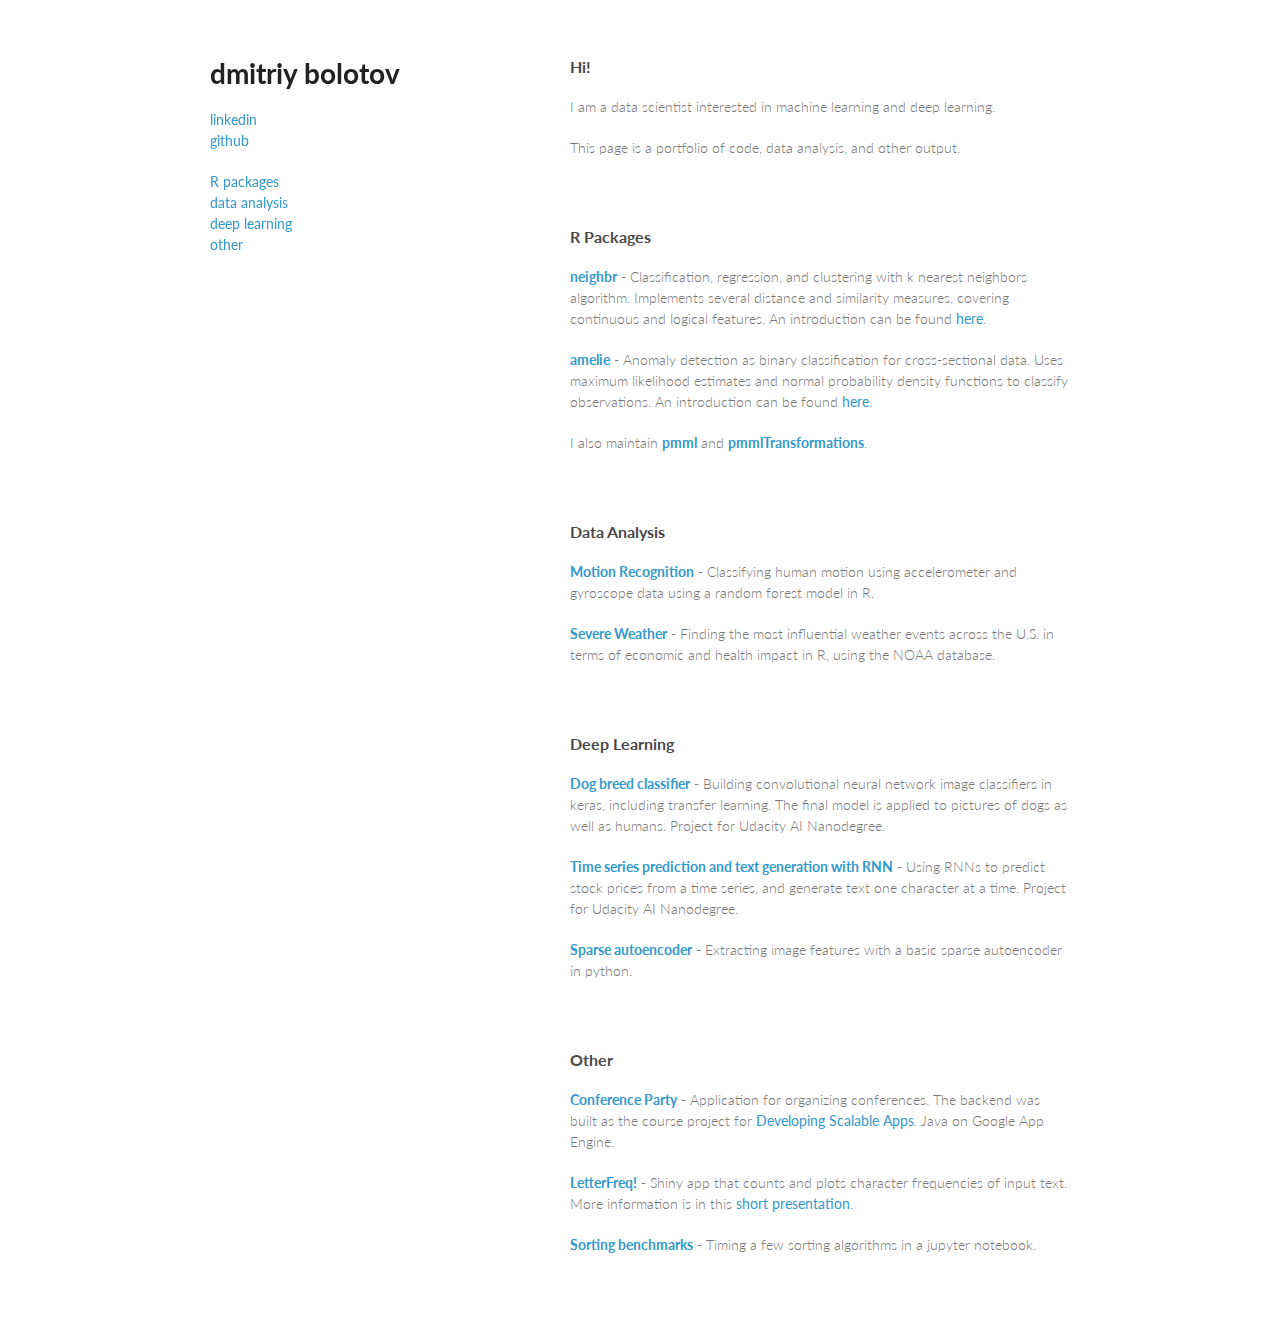
<file: index.html>
<!doctype html>
<html>
<head>
	<meta charset="utf-8">
	<meta http-equiv="X-UA-Compatible" content="chrome=1">
	<title>dmitriy bolotov</title>

	<link rel="stylesheet" href="stylesheets/styles.css">
	<link rel="stylesheet" href="stylesheets/pygment_trac.css">
	<meta name="viewport" content="width=device-width, initial-scale=1, user-scalable=no">
    <!--[if lt IE 9]>
    <script src="//html5shiv.googlecode.com/svn/trunk/html5.js"></script>
    <![endif]-->
    <base target="_blank">
</head>
<body>
	<div class="wrapper">
		<header>
			<h1>dmitriy bolotov</h1>
			<p></p>


			<p class="view">
			
			<a href="http://linkedin.com/in/dbolotov">linkedin</a><br>
			<a href="https://github.com/dbolotov">github</a></p>

			<p>
			<a href="#rpackages" target="_self">R packages</a><br>
			<a href="#analyses" target="_self">data analysis</a><br>
			<a href="#deeplearning" target="_self">deep learning</a><br>
			<a href="#other" target="_self">other</a><br>


		</header>
			<section>
				<h3><a name="welcome" class="anchor" href="#welcome"><span class="octicon octicon-link"></span></a>Hi!</h3>

				<p>I am a data scientist interested in machine learning and deep learning.</p>

				<p>This page is a portfolio of code, data analysis, and other output.</p>

			</section>

			<section>
				<h3><a name="rpackages" class="anchor" href="#rpackage"><span class="octicon octicon-link"></span></a>R Packages</h3>

				<p><a href="https://cran.r-project.org/web/packages/neighbr/index.html"><b>neighbr</b></a> - Classification, regression, and clustering with k nearest neighbors algorithm. Implements several distance and similarity measures, covering continuous and logical features. An introduction can be found <a href="https://cran.r-project.org/web/packages/neighbr/vignettes/neighbr-help.html">here</a>.

				<p><a href="https://dbolotov.github.io/amelie/"><b>amelie</b></a> - Anomaly detection as binary classification for cross-sectional data. Uses maximum likelihood estimates and normal probability density functions to classify observations. An introduction can be found <a href="https://dbolotov.github.io/amelie/articles/amelie-introduction.html">here</a>.

				<p>I also maintain <a href="https://cran.r-project.org/web/packages/pmml/index.html"><b>pmml</b></a> and <a href="https://cran.r-project.org/web/packages/pmmlTransformations/index.html"><b>pmmlTransformations</b></a>.
			</section>

			<section>
				<h3><a name="analyses" class="anchor" href="#analyses"><span class="octicon octicon-link"></span></a>Data Analysis</h3>

				<p><a href="http://rpubs.com/DBolotov/exerciseRecognition"><b>Motion Recognition</b></a> - Classifying human motion using accelerometer and gyroscope data using a random forest model in R.</p>

				<p><a href="http://rpubs.com/DBolotov/severeWeather"><b>Severe Weather</b></a> - Finding the most influential weather events across the U.S. in terms of economic and health impact in R, using the NOAA database.</p>
			</section>

			<section>
				<h3><a name="deeplearning" class="anchor" href="#deeplearning"><span class="octicon octicon-link"></span></a>Deep Learning</h3>

				<p><a href="https://github.com/dbolotov/udacity-aind2/blob/master/dog-cnn-classifier/dog_app.ipynb"><b>Dog breed classifier</b></a> - Building convolutional neural network image classifiers in keras, including transfer learning. The final model is applied to pictures of dogs as well as humans. Project for Udacity AI Nanodegree.</p>

				<p><a href="https://github.com/dbolotov/udacity-aind2/blob/master/text-generation-rnn/RNN_project.ipynb"><b>Time series prediction and text generation with RNN</b></a> - Using RNNs to predict stock prices from a time series, and generate text one character at a time. Project for Udacity AI Nanodegree.</p>

				<p><a href="http://nbviewer.ipython.org/github/dbolotov/learning_deep_learning/blob/master/sparseae_demo.ipynb"><b>Sparse autoencoder</b></a> - Extracting image features with a basic sparse autoencoder in python.</p>	
			</section>

			<section>
				<h3><a name="other" class="anchor" href="#other"><span class="octicon octicon-link"></span></a>Other</h3>

				<p><a href="https://conference-party.appspot.com/"><b>Conference Party</b></a> - Application for organizing conferences. The backend was built as the course project for <a href="http://www.udacity.com/course/ud859">Developing Scalable Apps</a>. Java on Google App Engine. </p>

				<p><a href="https://dontpanic.shinyapps.io/letterFreq/"><b>LetterFreq!</b></a> - Shiny app that counts and plots character frequencies of input text. More information is in this <a href="http://dbolotov.github.io/letterFreq_slide_deck/">short presentation</a>.</p>	

				<p><a href="http://nbviewer.ipython.org/github/dbolotov/py_benchmarks/blob/master/benchmarking_sorting_algorithms.ipynb"><b>Sorting benchmarks</b></a> - Timing a few sorting algorithms in a jupyter notebook.</p>			
			</section>


			<footer>
      <!--
        <p><small>Hosted on GitHub Pages &mdash; Theme by <a href="https://github.com/orderedlist">orderedlist</a></small></p>
    -->
</footer>
</div>
<script src="javascripts/scale.fix.js"></script>

</body>
</html>
</file>
<file: stylesheets/styles.css>
@import url(https://fonts.googleapis.com/css?family=Lato:300italic,700italic,300,700);

body {
  padding:50px;
  font:14px/1.5 Lato, "Helvetica Neue", Helvetica, Arial, sans-serif;
  color:#777;
  font-weight:300;
}

h1, h2, h3, h4, h5, h6 {
  color:#222;
  margin:0 0 20px;
}

p, ul, ol, table, pre, dl {
  margin:0 0 20px;
}

h1, h2, h3 {
  line-height:1.1;
}

h1 {
  font-size:28px;
}

h2 {
  color:#393939;
}

h3, h4, h5, h6 {
  color:#494949;
}

a {
  color:#39c;
  font-weight:400;
  text-decoration:none;
}

a small {
  font-size:11px;
  color:#777;
  margin-top:-0.6em;
  display:block;
}

.wrapper {
  width:860px;
  margin:0 auto;
}

blockquote {
  border-left:1px solid #e5e5e5;
  margin:0;
  padding:0 0 0 20px;
  font-style:italic;
}

code, pre {
  font-family:Monaco, Bitstream Vera Sans Mono, Lucida Console, Terminal;
  color:#333;
  font-size:12px;
}

pre {
  padding:8px 15px;
  background: #f8f8f8;  
  border-radius:5px;
  border:1px solid #e5e5e5;
  overflow-x: auto;
}

table {
  width:100%;
  border-collapse:collapse;
}

th, td {
  text-align:left;
  padding:5px 10px;
  border-bottom:1px solid #e5e5e5;
}

dt {
  color:#444;
  font-weight:700;
}

th {
  color:#444;
}

img {
  max-width:100%;
}

header {
  width:270px;
  float:left;
  position:fixed;
}

header ul {
  list-style:none;
  height:40px;
  
  padding:0;
  
  background: #eee;
  background: -moz-linear-gradient(top, #f8f8f8 0%, #dddddd 100%);
  background: -webkit-gradient(linear, left top, left bottom, color-stop(0%,#f8f8f8), color-stop(100%,#dddddd));
  background: -webkit-linear-gradient(top, #f8f8f8 0%,#dddddd 100%);
  background: -o-linear-gradient(top, #f8f8f8 0%,#dddddd 100%);
  background: -ms-linear-gradient(top, #f8f8f8 0%,#dddddd 100%);
  background: linear-gradient(top, #f8f8f8 0%,#dddddd 100%);
  
  border-radius:5px;
  border:1px solid #d2d2d2;
  box-shadow:inset #fff 0 1px 0, inset rgba(0,0,0,0.03) 0 -1px 0;
  width:270px;
}

header li {
  width:89px;
  float:left;
  border-right:1px solid #d2d2d2;
  height:40px;
}

header ul a {
  line-height:1;
  font-size:11px;
  color:#999;
  display:block;
  text-align:center;
  padding-top:6px;
  height:40px;
}

strong {
  color:#222;
  font-weight:700;
}

header ul li + li {
  width:88px;
  border-left:1px solid #fff;
}

header ul li + li + li {
  border-right:none;
  width:89px;
}

header ul a strong {
  font-size:14px;
  display:block;
  color:#222;
}

section {
  width:500px;
  float:right;
  padding-bottom:50px;
}

small {
  font-size:11px;
}

hr {
  border:0;
  background:#e5e5e5;
  height:1px;
  margin:0 0 20px;
}

footer {
  width:270px;
  float:left;
  position:fixed;
  bottom:50px;
}

@media print, screen and (max-width: 960px) {
  
  div.wrapper {
    width:auto;
    margin:0;
  }
  
  header, section, footer {
    float:none;
    position:static;
    width:auto;
  }
  
  header {
    padding-right:320px;
  }
  
  section {
    border:1px solid #e5e5e5;
    border-width:1px 0;
    padding:20px 0;
    margin:0 0 20px;
  }
  
  header a small {
    display:inline;
  }
  
  header ul {
    position:absolute;
    right:50px;
    top:52px;
  }
}

@media print, screen and (max-width: 720px) {
  body {
    word-wrap:break-word;
  }
  
  header {
    padding:0;
  }
  
  header ul, header p.view {
    position:static;
  }
  
  pre, code {
    word-wrap:normal;
  }
}

@media print, screen and (max-width: 480px) {
  body {
    padding:15px;
  }
  
  header ul {
    display:none;
  }
}

@media print {
  body {
    padding:0.4in;
    font-size:12pt;
    color:#444;
  }
}
</file>
<file: stylesheets/pygment_trac.css>
.highlight  { background: #ffffff; }
.highlight .c { color: #999988; font-style: italic } /* Comment */
.highlight .err { color: #a61717; background-color: #e3d2d2 } /* Error */
.highlight .k { font-weight: bold } /* Keyword */
.highlight .o { font-weight: bold } /* Operator */
.highlight .cm { color: #999988; font-style: italic } /* Comment.Multiline */
.highlight .cp { color: #999999; font-weight: bold } /* Comment.Preproc */
.highlight .c1 { color: #999988; font-style: italic } /* Comment.Single */
.highlight .cs { color: #999999; font-weight: bold; font-style: italic } /* Comment.Special */
.highlight .gd { color: #000000; background-color: #ffdddd } /* Generic.Deleted */
.highlight .gd .x { color: #000000; background-color: #ffaaaa } /* Generic.Deleted.Specific */
.highlight .ge { font-style: italic } /* Generic.Emph */
.highlight .gr { color: #aa0000 } /* Generic.Error */
.highlight .gh { color: #999999 } /* Generic.Heading */
.highlight .gi { color: #000000; background-color: #ddffdd } /* Generic.Inserted */
.highlight .gi .x { color: #000000; background-color: #aaffaa } /* Generic.Inserted.Specific */
.highlight .go { color: #888888 } /* Generic.Output */
.highlight .gp { color: #555555 } /* Generic.Prompt */
.highlight .gs { font-weight: bold } /* Generic.Strong */
.highlight .gu { color: #800080; font-weight: bold; } /* Generic.Subheading */
.highlight .gt { color: #aa0000 } /* Generic.Traceback */
.highlight .kc { font-weight: bold } /* Keyword.Constant */
.highlight .kd { font-weight: bold } /* Keyword.Declaration */
.highlight .kn { font-weight: bold } /* Keyword.Namespace */
.highlight .kp { font-weight: bold } /* Keyword.Pseudo */
.highlight .kr { font-weight: bold } /* Keyword.Reserved */
.highlight .kt { color: #445588; font-weight: bold } /* Keyword.Type */
.highlight .m { color: #009999 } /* Literal.Number */
.highlight .s { color: #d14 } /* Literal.String */
.highlight .na { color: #008080 } /* Name.Attribute */
.highlight .nb { color: #0086B3 } /* Name.Builtin */
.highlight .nc { color: #445588; font-weight: bold } /* Name.Class */
.highlight .no { color: #008080 } /* Name.Constant */
.highlight .ni { color: #800080 } /* Name.Entity */
.highlight .ne { color: #990000; font-weight: bold } /* Name.Exception */
.highlight .nf { color: #990000; font-weight: bold } /* Name.Function */
.highlight .nn { color: #555555 } /* Name.Namespace */
.highlight .nt { color: #000080 } /* Name.Tag */
.highlight .nv { color: #008080 } /* Name.Variable */
.highlight .ow { font-weight: bold } /* Operator.Word */
.highlight .w { color: #bbbbbb } /* Text.Whitespace */
.highlight .mf { color: #009999 } /* Literal.Number.Float */
.highlight .mh { color: #009999 } /* Literal.Number.Hex */
.highlight .mi { color: #009999 } /* Literal.Number.Integer */
.highlight .mo { color: #009999 } /* Literal.Number.Oct */
.highlight .sb { color: #d14 } /* Literal.String.Backtick */
.highlight .sc { color: #d14 } /* Literal.String.Char */
.highlight .sd { color: #d14 } /* Literal.String.Doc */
.highlight .s2 { color: #d14 } /* Literal.String.Double */
.highlight .se { color: #d14 } /* Literal.String.Escape */
.highlight .sh { color: #d14 } /* Literal.String.Heredoc */
.highlight .si { color: #d14 } /* Literal.String.Interpol */
.highlight .sx { color: #d14 } /* Literal.String.Other */
.highlight .sr { color: #009926 } /* Literal.String.Regex */
.highlight .s1 { color: #d14 } /* Literal.String.Single */
.highlight .ss { color: #990073 } /* Literal.String.Symbol */
.highlight .bp { color: #999999 } /* Name.Builtin.Pseudo */
.highlight .vc { color: #008080 } /* Name.Variable.Class */
.highlight .vg { color: #008080 } /* Name.Variable.Global */
.highlight .vi { color: #008080 } /* Name.Variable.Instance */
.highlight .il { color: #009999 } /* Literal.Number.Integer.Long */

.type-csharp .highlight .k { color: #0000FF }
.type-csharp .highlight .kt { color: #0000FF }
.type-csharp .highlight .nf { color: #000000; font-weight: normal }
.type-csharp .highlight .nc { color: #2B91AF }
.type-csharp .highlight .nn { color: #000000 }
.type-csharp .highlight .s { color: #A31515 }
.type-csharp .highlight .sc { color: #A31515 }
</file>
